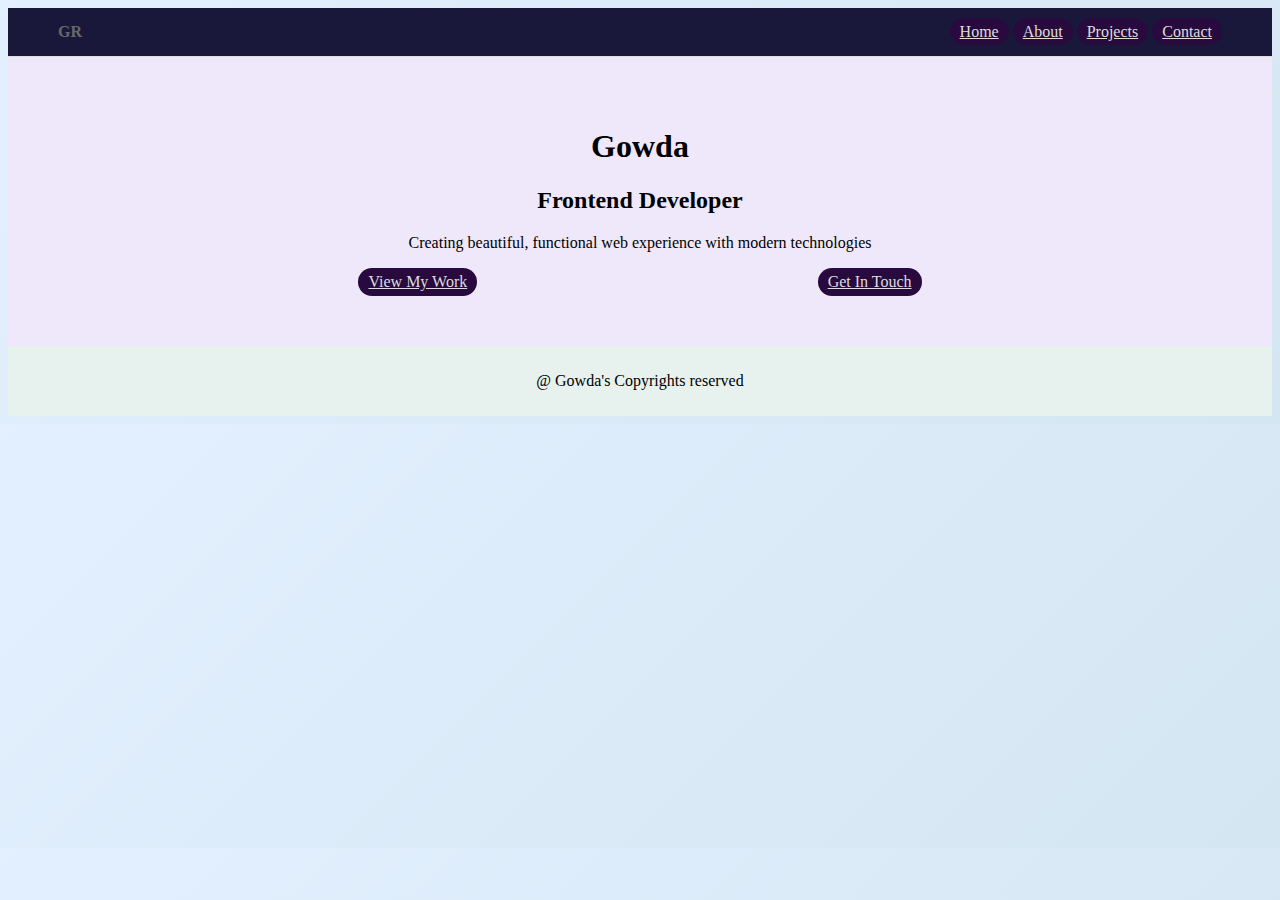
<file: index.html>
<!DOCTYPE html>
<html lang="en">
<head>
    <meta charset="UTF-8">
    <meta name="viewport" content="width=device-width, initial-scale=1.0">
    <title>Document</title>
    <link rel="stylesheet" href="css/style.css">
</head>
<body>
    <header>
        <div class="logo">GR</div>
        <nav>
            <a href="index.html" class="hap">Home</a>
            <a href="abt.html" class="hap" >About</a>
            <a href="proj.html" class="hap">Projects</a>
            <a href="con.html" class="hap">Contact</a>
        </nav>
    </header>

    <section class="hero">
        <h1>Gowda</h1>
        <h2> Frontend Developer</h2>
        <p>Creating beautiful, functional web experience with modern technologies</p>
        <div class="buttons">
            <a href="proj.html" class="hap">View My Work</a>
            <a href="con.html" class="hap">Get In Touch</a>
        </div>
    </section>

    <footer>
        <p>@ Gowda's Copyrights reserved </p>
    </footer>
</body>
</html>
</file>
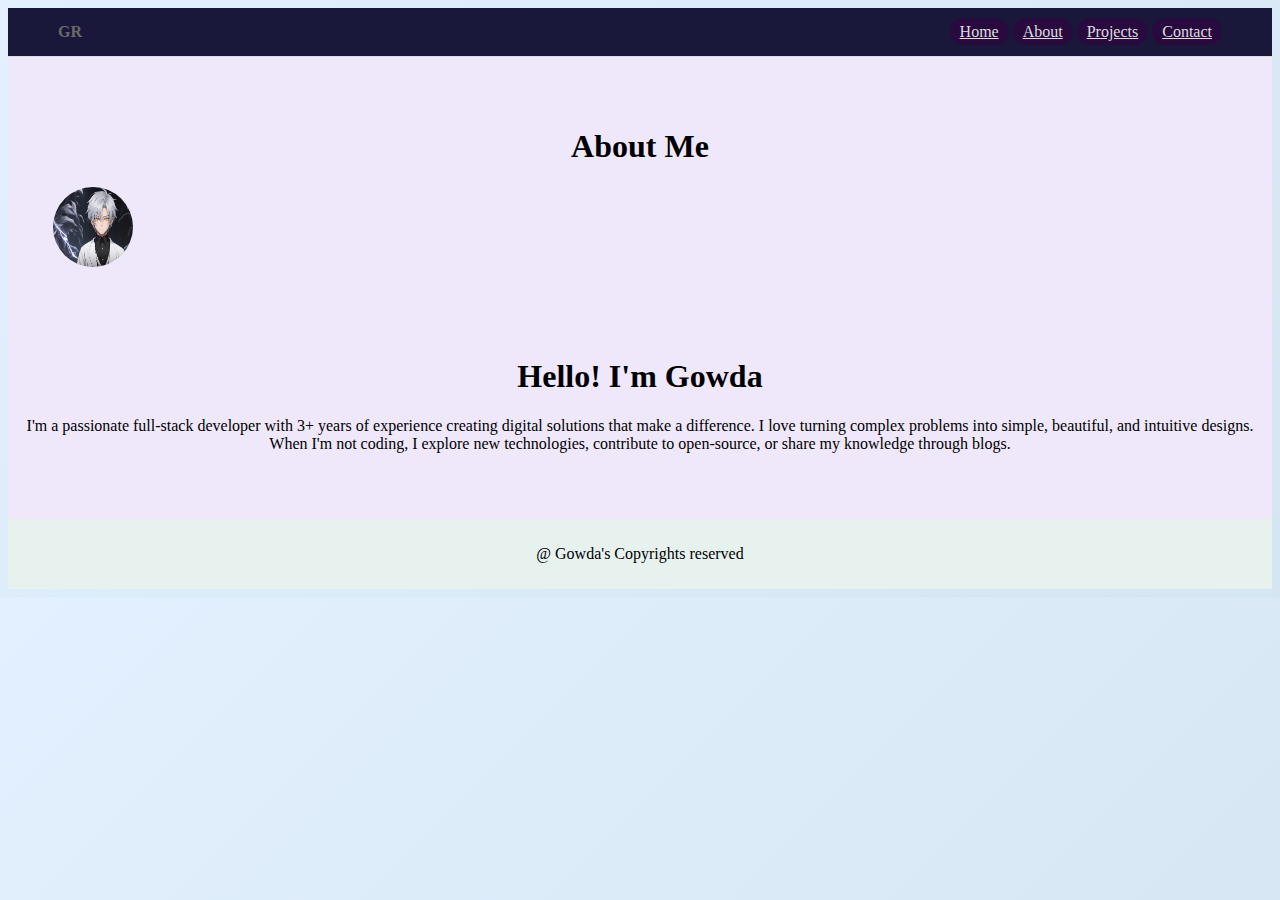
<file: abt.html>
<!DOCTYPE html>
<html lang="en">
<head>
    <meta charset="UTF-8">
    <meta name="viewport" content="width=device-width, initial-scale=1.0">
    <title>Document</title>
    <link rel="stylesheet" href="css/style.css">
</head>
<body>
     <header>
        <div class="logo">GR</div>
        <nav>
            <a href="index.html" class="hap">Home</a>
            <a href="abt.html" class="hap" >About</a>
            <a href="proj.html" class="hap">Projects</a>
            <a href="con.html" class="hap">Contact</a>
        </nav>
    </header>

    <section class="hero">
        <div>
            <h1>About Me</h1>
            <div class="me">
              <img src="images /anime-boy-with-silver-hair-mysterious-glowing-eyes_977617-8606.jpg" class="avatar">
            </div>
            <h1>Hello! I'm Gowda</h1>
            <p>I'm a passionate full-stack developer with 3+ years of experience creating digital solutions that make a difference. 
                I love turning complex problems into simple, beautiful, and intuitive designs.
                When I'm not coding, I explore new technologies, contribute to open-source, or share my knowledge through blogs.</p>
        </div>
    </section>

    <footer>
        <p>@ Gowda's Copyrights reserved</p>
    </footer>
</body>
</html>
</file>
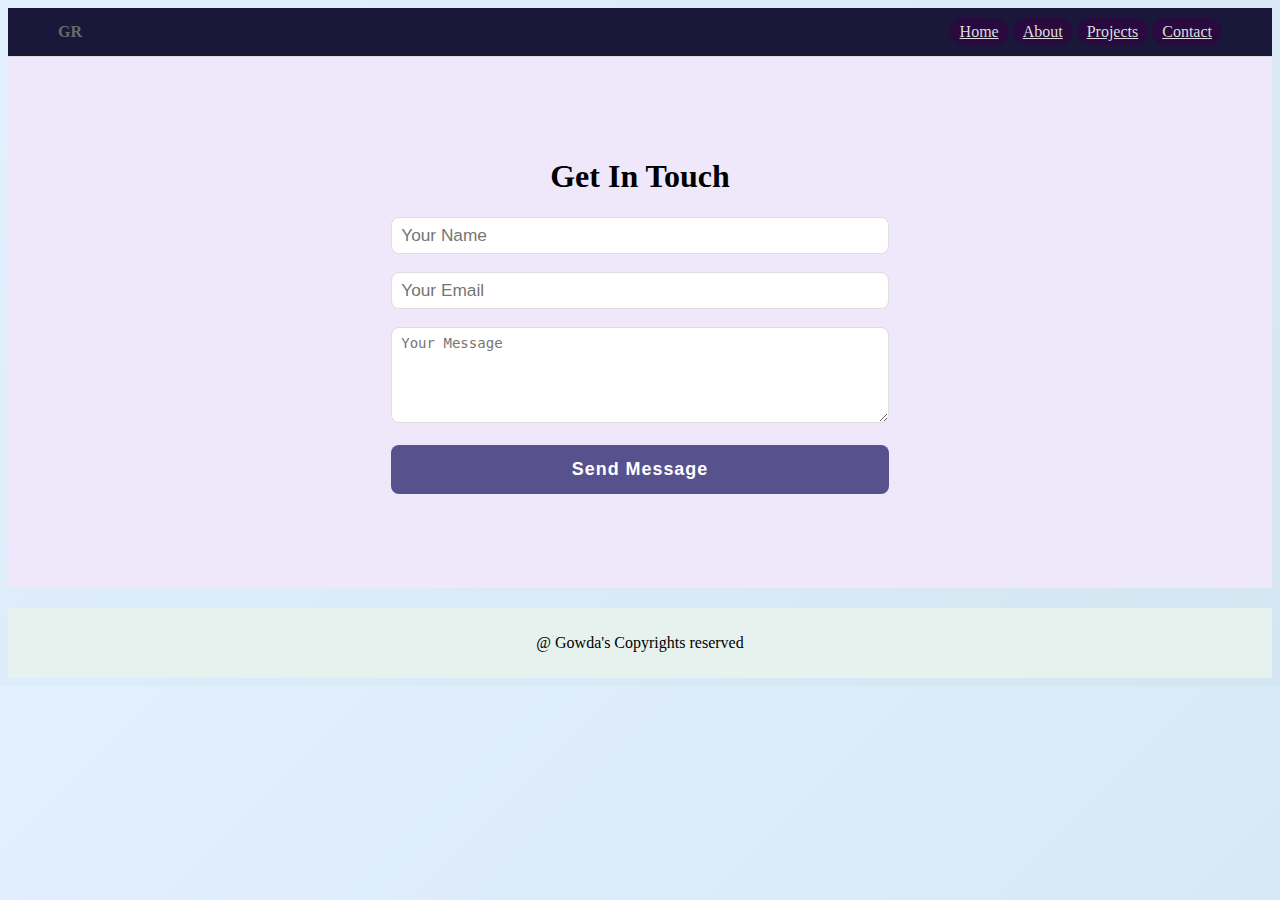
<file: con.html>
<!DOCTYPE html>
<html lang="en">
<head>
    <meta charset="UTF-8">
    <meta name="viewport" content="width=device-width, initial-scale=1.0">
    <title>Document</title>
    <link rel="stylesheet" href="css/style.css">
</head>
<body>
     <header>
        <div class="logo">GR</div>
        <nav>
            <a href="index.html" class="hap">Home</a>
            <a href="abt.html" class="hap" >About</a>
            <a href="proj.html" class="hap">Projects</a>
            <a href="con.html" class="hap">Contact</a>
        </nav>
    </header>

    <section class="contact">
        <h1>Get In Touch</h1>
        <form>
            <input type="text" pLaceholder="Your Name"  class="name" required><br>
            <input type="email" pLacehoLder="Your Email" class="email" required><br>
            <textarea placeholder="Your Message" rows="5" class="feed" required></textarea><br>
            <button type="submit">Send Message</button>
        </form>
    </section>

    <footer>
        <p>@ Gowda's Copyrights reserved</p>
    </footer>
</body>
</html>
</file>
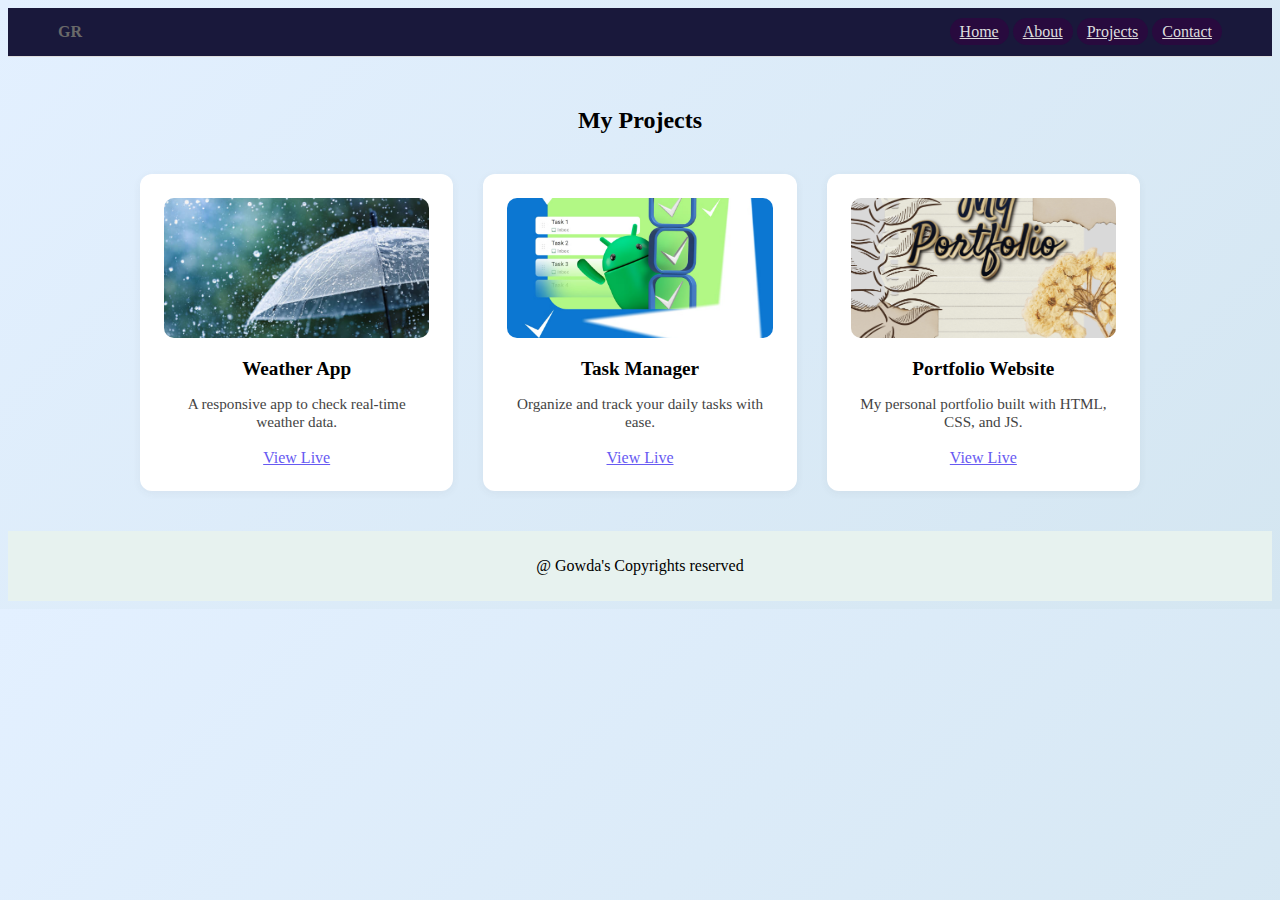
<file: proj.html>
<!DOCTYPE html>
<html lang="en">
<head>
    <meta charset="UTF-8">
    <meta name="viewport" content="width=device-width, initial-scale=1.0">
    <title>Document</title>
     <link rel="stylesheet" href="css/style.css">
</head>
<body>
     <header>
        <div class="logo">GR</div>
        <nav>
            <a href="index.html" class="hap">Home</a>
            <a href="abt.html" class="hap" >About</a>
            <a href="proj.html" class="hap">Projects</a>
            <a href="con.html" class="hap">Contact</a>
        </nav>
    </header>

    <div class="projects-container">
        <h2>My Projects</h2>
        <div class="projects-grid">
             <div class="project-card">
                    <img src="images /weather.jpg" alt="Weather App" />
                    <h3>Weather App</h3>
                    <p>A responsive app to check real-time weather data.</p>
                    <a href="#">View Live</a>
                </div>
                <div class="project-card">
                    <img src="images /task.png" alt="Task Manager" />
                    <h3>Task Manager</h3>
                    <p>Organize and track your daily tasks with ease.</p>
                    <a href="#">View Live</a>
                </div>
                <div class="project-card">
                    <img src="images /portfolio.png" alt="Portfolio Website" />
                    <h3>Portfolio Website</h3>
                    <p>My personal portfolio built with HTML, CSS, and JS.</p>
                    <a href="#">View Live</a>
                </div>
        </div>
    </div>

    <footer>
        <p>@ Gowda's Copyrights reserved</p>
    </footer>
</body>
</html>
</file>
<file: css/style.css>
body {
  background: linear-gradient(135deg, #e3f0ff 0%, #d4e6f1 100%);
}
header{
    display: flex;
    justify-content: space-between;
    text-align: center;
    padding: 15px 50px;
    border-bottom: 1px solid #ddd;
    background-color: #19183B;
    color:#ddd;
}
footer{
    text-align: center;
    padding: 10px 5px;
    background-color: #E7F2EF;
}
.logo{
    font-weight: bold;
    color: dimgray;
}
section{
    text-align: center;
    padding: 80px 10px;
}
.hero{
    text-align: center;
    padding: 50px 10px;
    background-color: #efe8fa;;
    color:black;
}
button{
    background-color: #06062d;
    color: snow;

}
.buttons{
    display: flex;
    justify-content: space-evenly;
}
.contact{
    margin-bottom: 20px;
    size: 30px;
    background-color:#efe8fa;;
    
}
.name ,.feed ,.email{
    margin-bottom: 10px;
    border-radius: 5px;
}
nav a.active
nav a.hover{
    color: whitesmoke;
}
.hap{
    background-color: #280A3E;
    color: #ddd;
    padding: 5px 10px;
    border-radius: 15px;
    border-top: 20px;
}
.projects-container {
  text-align: center;
  margin-top: 50px;
}

.projects-grid {
  display: grid;
  grid-template-columns: repeat(3, 1fr);
  gap: 30px;
  justify-content: center;
  max-width: 1000px;
  margin: 40px auto;
}

.project-card {
  background: #fff;
  border-radius: 12px;
  box-shadow: 0 2px 8px rgba(60, 60, 60, 0.06);
  padding: 24px;
  transition: box-shadow 0.2s;
}

.project-card img {
  width: 100%;
  height: 140px;
  object-fit: cover;
  border-radius: 10px;
}

.project-card h3 {
  margin: 16px 0 8px;
  font-size: 1.2em;
}

.project-card p {
  font-size: 0.95em;
  margin-bottom: 18px;
  color: #444;
}

.project-card a {
  color: #675af2;
  text-decoration: underline;
}
.me{
  width: 150px;              
  height: 150px;    
  border-radius: 50%;       
  align-items: center;
}
.avatar{
  width: 80px;               
  height: 80px;
  border-radius: 40px;  
  align-items: center;
}
.email,.name,.feed {
  width: 40%;
  font-size: 1.08em;
  padding: 7px 9px;
  margin-bottom: 18px;
  border: 1px solid #ddd;
  border-radius: 8px;
  background: #fff;
  box-sizing: border-box;
  transition: border 0.2s;
}
 button {
  width: 40%;
  padding: 14px 0;
  border: none;
  border-radius: 8px;
  background: #070355a8;
  color: #fff;
  font-weight: 600;
  font-size: 1.12em;
  letter-spacing: 1px;
  cursor: pointer;
  transition: background 0.2s;
  margin-bottom: 14px;
}

.contact-form button:hover {
  background: #8577ee;
}
</file>
